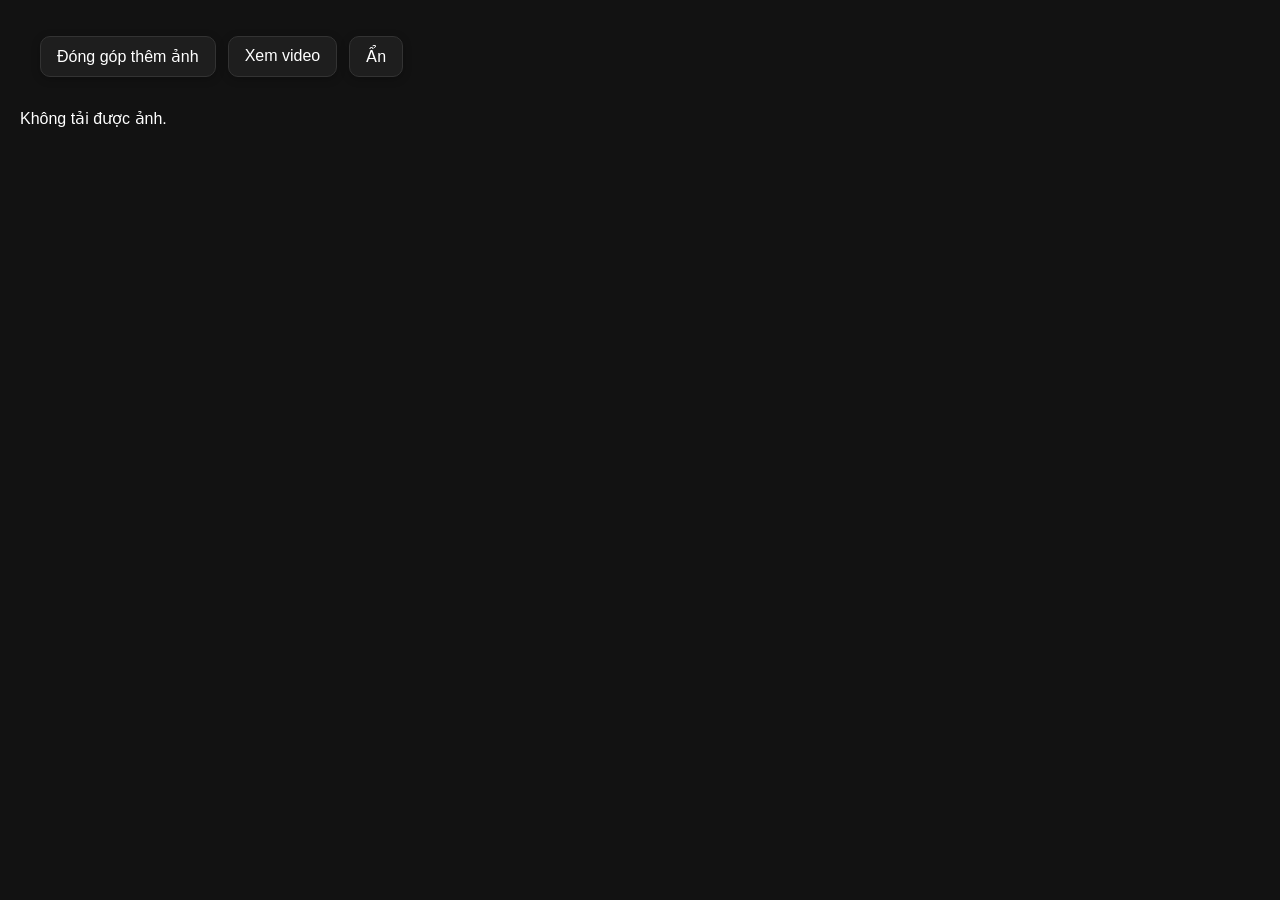
<file: index.html>
<!DOCTYPE html>
<html lang="vi">

<head>
    <meta charset="UTF-8">
    <meta name="viewport" content="width=device-width, initial-scale=1.0">
    <title>Gallery</title>
    <link rel="icon" type="image/png" href="logo.png">
    <link rel="stylesheet" href="style.css">
</head>

<body>
    <div class="topbar">
        <a href="upload.html" class="upload-btn">Đóng góp thêm ảnh</a>
        <a href="video.html" class="upload-btn">Xem video</a>

        <a href="hide.html" class="upload-btn">Ẩn</a>
    </div>

    <div id="gallery" class="gallery"></div>

    <div id="imageModal" class="modal">
        <span id="closeBtn">&times;</span>
        <img id="modalImg" class="modal-img">
    </div>
    <div id="screenOverlay" class="screen-overlay"></div>
    <script src="script.js"></script>
</body>

</html>
</file>
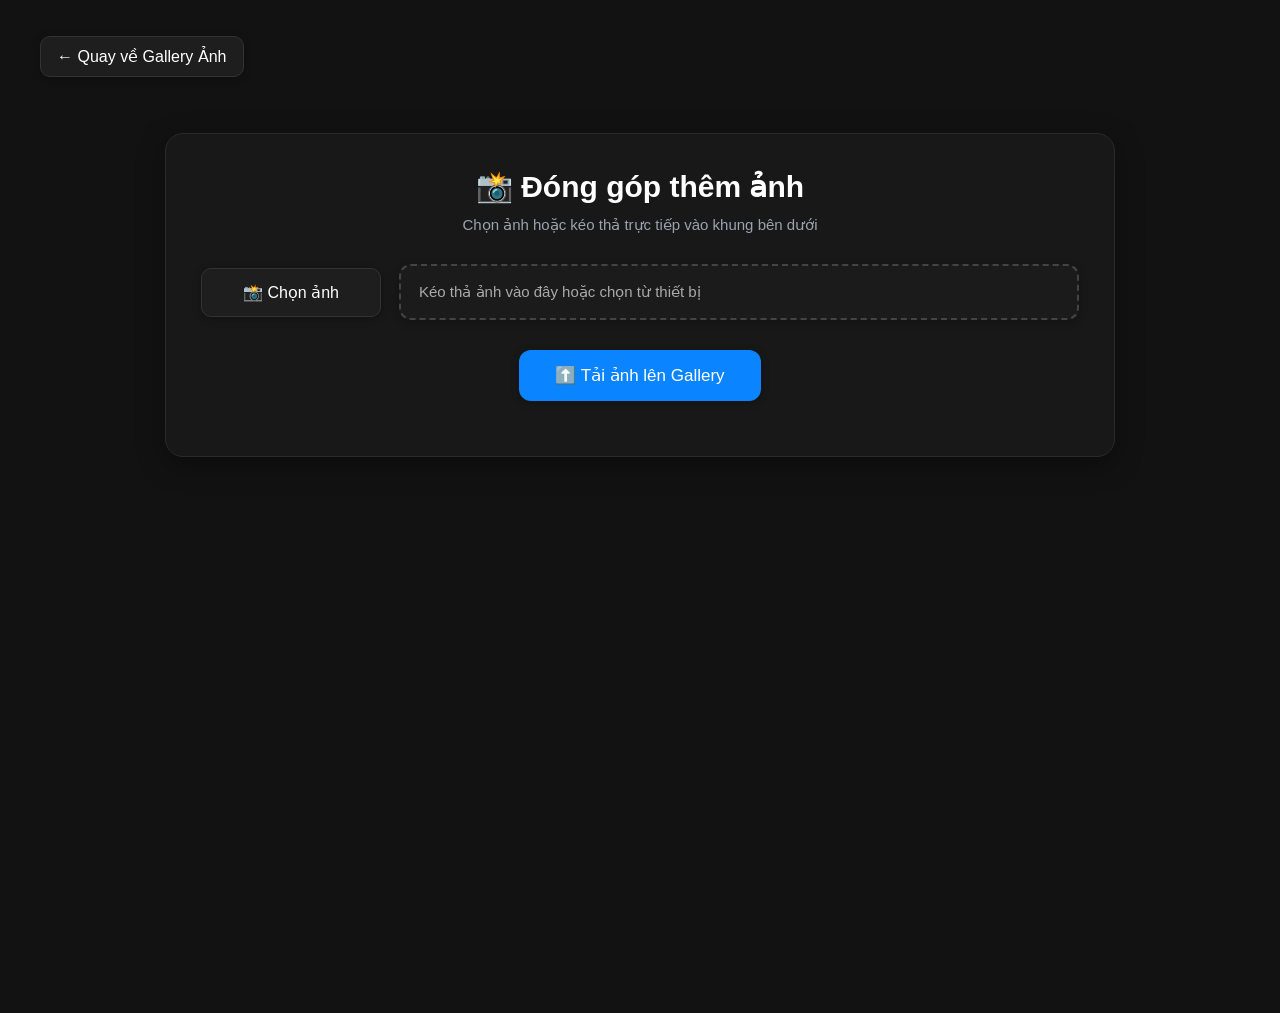
<file: upload.html>
<!DOCTYPE html>
<html lang="vi">

<head>
  <meta charset="UTF-8">
  <meta name="viewport" content="width=device-width, initial-scale=1.0">
  <title>Đóng góp ảnh</title>
  <link rel="icon" type="image/png" href="logo.png">
  <link rel="stylesheet" href="style.css">
</head>

<body>

  <div class="topbar">
    <a href="index.html" class="upload-btn">← Quay về Gallery Ảnh</a>
  </div>

  <div class="upload-page">
    <div class="upload-card">

      <h2 class="upload-title">📸 Đóng góp thêm ảnh</h2>
      <p class="upload-subtitle">
        Chọn ảnh hoặc kéo thả trực tiếp vào khung bên dưới
      </p>

      <!-- SELECT AREA -->
      <div class="video-select-wrapper">
        <input type="file" id="uploadInput" multiple accept="image/*" style="display:none;">

        <div class="video-drop-row" id="dropZone">
          <button id="selectFileBtn" class="upload-btn select-video-btn">
            📸 Chọn ảnh
          </button>

          <div id="fileNameDisplay" class="file-display">
            Kéo thả ảnh vào đây hoặc chọn từ thiết bị
          </div>
        </div>
      </div>

      <div class="upload-action">
        <button id="uploadBtn" class="upload-btn upload-main-btn">
          ⬆️ Tải ảnh lên Gallery
        </button>
      </div>

      <p id="status" class="upload-status"></p>

    </div>
  </div>

  <script src="upload.js"></script>

  <script>
    const selectBtn = document.getElementById('selectFileBtn');
    const uploadInput = document.getElementById('uploadInput');
    const fileNameDisplay = document.getElementById('fileNameDisplay');
    const dropZone = document.getElementById('dropZone');

    let selectedFiles = [];
    window.selectedFiles = selectedFiles;

    selectBtn.addEventListener('click', () => {
      uploadInput.click();
    });

    function syncInputFiles() {
      const dt = new DataTransfer();
      selectedFiles.forEach(file => dt.items.add(file));
      uploadInput.files = dt.files;
    }
    window.syncInputFiles = syncInputFiles;

    function renderFileList() {
      if (selectedFiles.length === 0) {
        fileNameDisplay.innerHTML = 'Kéo thả ảnh vào đây hoặc chọn từ thiết bị';
        fileNameDisplay.style.color = '#aaa';
        return;
      }

      let html = `<b>Đã chọn ${selectedFiles.length} ảnh:</b><br>`;

      selectedFiles.forEach((file, index) => {
        html += `
        <div class="selected-file-item">
          <span>${index + 1}. ${file.name}</span>
          <button class="remove-file-btn" data-index="${index}">✖</button>
        </div>
      `;
      });

      fileNameDisplay.innerHTML = html;
      fileNameDisplay.style.color = '#4ade80';

      document.querySelectorAll('.remove-file-btn').forEach(btn => {
        btn.addEventListener('click', () => {
          const index = Number(btn.dataset.index);
          selectedFiles.splice(index, 1);
          syncInputFiles();
          renderFileList();
        });
      });
    }
    window.renderFileList = renderFileList;

    function addFiles(newFiles) {
      for (const file of newFiles) {
        const exists = selectedFiles.some(
          f =>
            f.name === file.name &&
            f.size === file.size &&
            f.lastModified === file.lastModified
        );

        if (!exists) {
          selectedFiles.push(file);
        }
      }

      syncInputFiles();
      renderFileList();
    }
    window.addFiles = addFiles;

    uploadInput.addEventListener('change', function () {
      addFiles(this.files);
      this.value = "";
    });

    dropZone.addEventListener('dragover', (e) => {
      e.preventDefault();
      fileNameDisplay.classList.add('dragover');
    });

    dropZone.addEventListener('dragleave', () => {
      fileNameDisplay.classList.remove('dragover');
    });

    dropZone.addEventListener('drop', (e) => {
      e.preventDefault();
      fileNameDisplay.classList.remove('dragover');
      addFiles(e.dataTransfer.files);
    });
  </script>

</body>

</html>
</file>
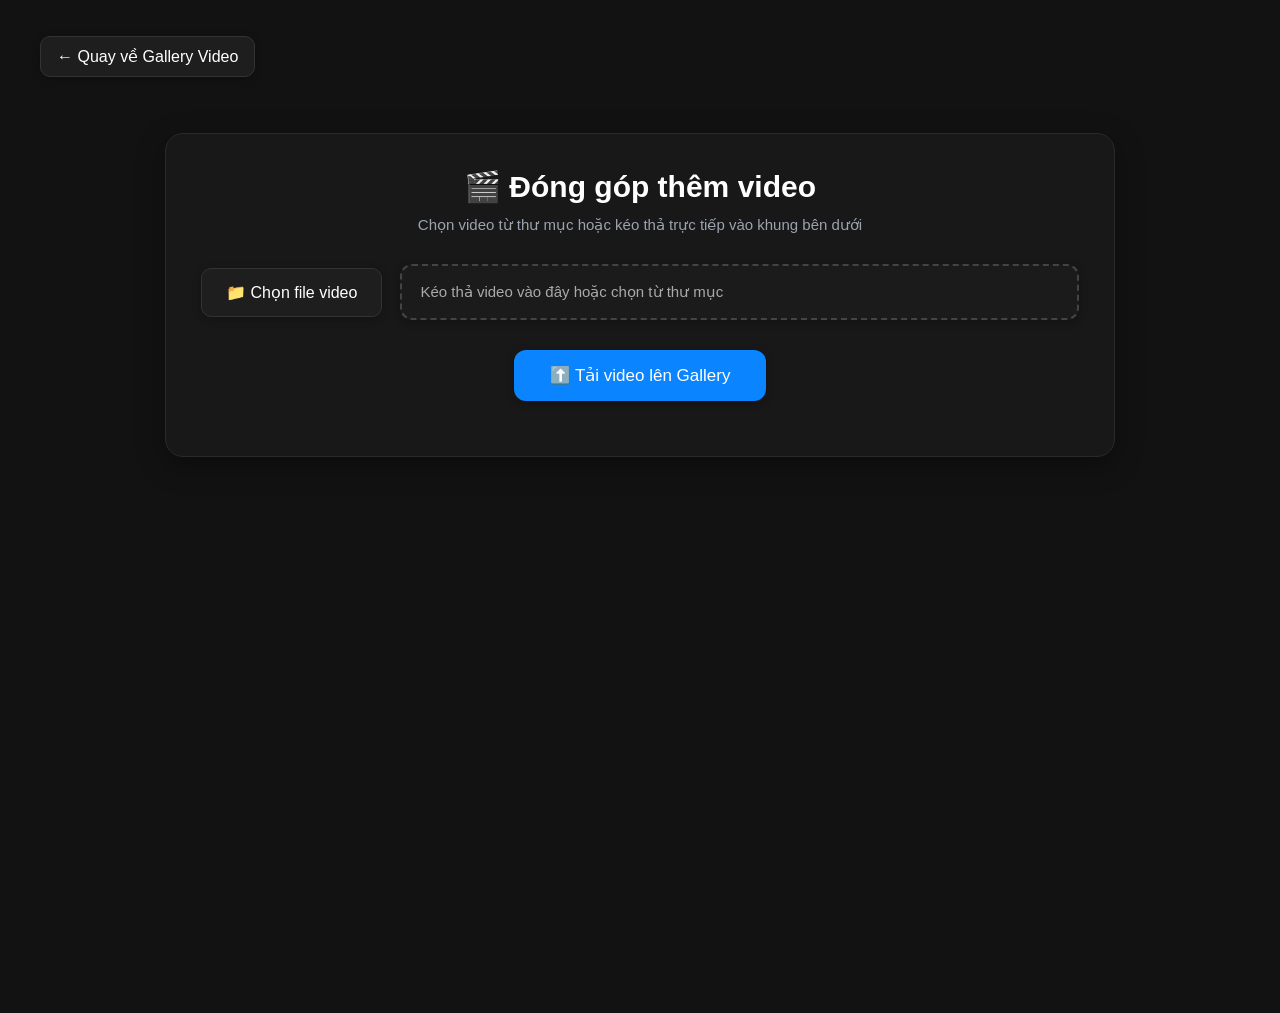
<file: video-upload.html>
<!DOCTYPE html>
<html lang="vi">

<head>
  <meta charset="UTF-8">
  <meta name="viewport" content="width=device-width, initial-scale=1.0">
  <title>Đóng góp video</title>
  <link rel="icon" type="image/png" href="logo.png">
  <link rel="stylesheet" href="style.css">
</head>

<body>

  <!-- Thanh trên cùng (giống các trang khác) -->
  <div class="topbar">
    <a href="video.html" class="upload-btn">← Quay về Gallery Video</a>
  </div>

  <div class="upload-page">
    <div class="upload-card">
      <h2 class="upload-title">🎬 Đóng góp thêm video</h2>
      <p class="upload-subtitle">
        Chọn video từ thư mục hoặc kéo thả trực tiếp vào khung bên dưới
      </p>

      <div class="video-select-wrapper">
        <input type="file" id="videoUploadInput" multiple accept="video/*" style="display:none;">

        <div class="video-drop-row" id="dropZone">
          <button id="selectFileBtn" class="upload-btn select-video-btn">
            📁 Chọn file video
          </button>

          <div id="fileNameDisplay" class="file-display">
            Kéo thả video vào đây hoặc chọn từ thư mục
          </div>
        </div>
      </div>

      <div class="upload-action">
        <button id="videoUploadBtn" class="upload-btn upload-main-btn">
          ⬆️ Tải video lên Gallery
        </button>
      </div>

      <p id="videoStatus" class="upload-status"></p>
    </div>
  </div>

  <script src="video-upload.js"></script>

  <script>
    const selectBtn = document.getElementById('selectFileBtn');
    const uploadInput = document.getElementById('videoUploadInput');
    const fileNameDisplay = document.getElementById('fileNameDisplay');
    const dropZone = document.getElementById('dropZone');

    // lưu danh sách file cộng dồn
    let selectedFiles = [];
    window.selectedFiles = selectedFiles;

    selectBtn.addEventListener('click', () => {
      uploadInput.click();
    });

    function syncInputFiles() {
      const dt = new DataTransfer();

      selectedFiles.forEach(file => {
        dt.items.add(file);
      });

      uploadInput.files = dt.files;
    }
    window.syncInputFiles = syncInputFiles;

    function renderFileList() {
      if (selectedFiles.length === 0) {
        fileNameDisplay.innerHTML =
          'Kéo thả video vào đây hoặc chọn từ thư mục';
        fileNameDisplay.style.color = '#aaa';
        return;
      }

      let html = `<b>Đã chọn ${selectedFiles.length} video:</b><br>`;

      selectedFiles.forEach((file, index) => {
        html += `
        <div class="selected-file-item">
          <span>${index + 1}. ${file.name}</span>
          <button class="remove-file-btn" data-index="${index}">✖</button>
        </div>
      `;
      });

      fileNameDisplay.innerHTML = html;
      fileNameDisplay.style.color = '#4ade80';

      // gắn nút xoá
      document.querySelectorAll('.remove-file-btn').forEach(btn => {
        btn.addEventListener('click', () => {
          const index = Number(btn.dataset.index);
          selectedFiles.splice(index, 1);

          syncInputFiles();
          renderFileList();
        });
      });
    }
    window.renderFileList = renderFileList;

    function addFiles(newFiles) {
      for (const file of newFiles) {
        // tránh trùng file giống hệt
        const exists = selectedFiles.some(
          f =>
            f.name === file.name &&
            f.size === file.size &&
            f.lastModified === file.lastModified
        );

        if (!exists) {
          selectedFiles.push(file);
        }
      }

      syncInputFiles();
      renderFileList();
    }
    window.addFiles = addFiles;

    uploadInput.addEventListener('change', function () {
      addFiles(this.files);
      this.value = "";
    });

    // kéo thả
    dropZone.addEventListener('dragover', (e) => {
      e.preventDefault();
      fileNameDisplay.classList.add('dragover');
    });

    dropZone.addEventListener('dragleave', () => {
      fileNameDisplay.classList.remove('dragover');
    });

    dropZone.addEventListener('drop', (e) => {
      e.preventDefault();
      fileNameDisplay.classList.remove('dragover');

      addFiles(e.dataTransfer.files);
    });
  </script>

</body>

</html>
</file>
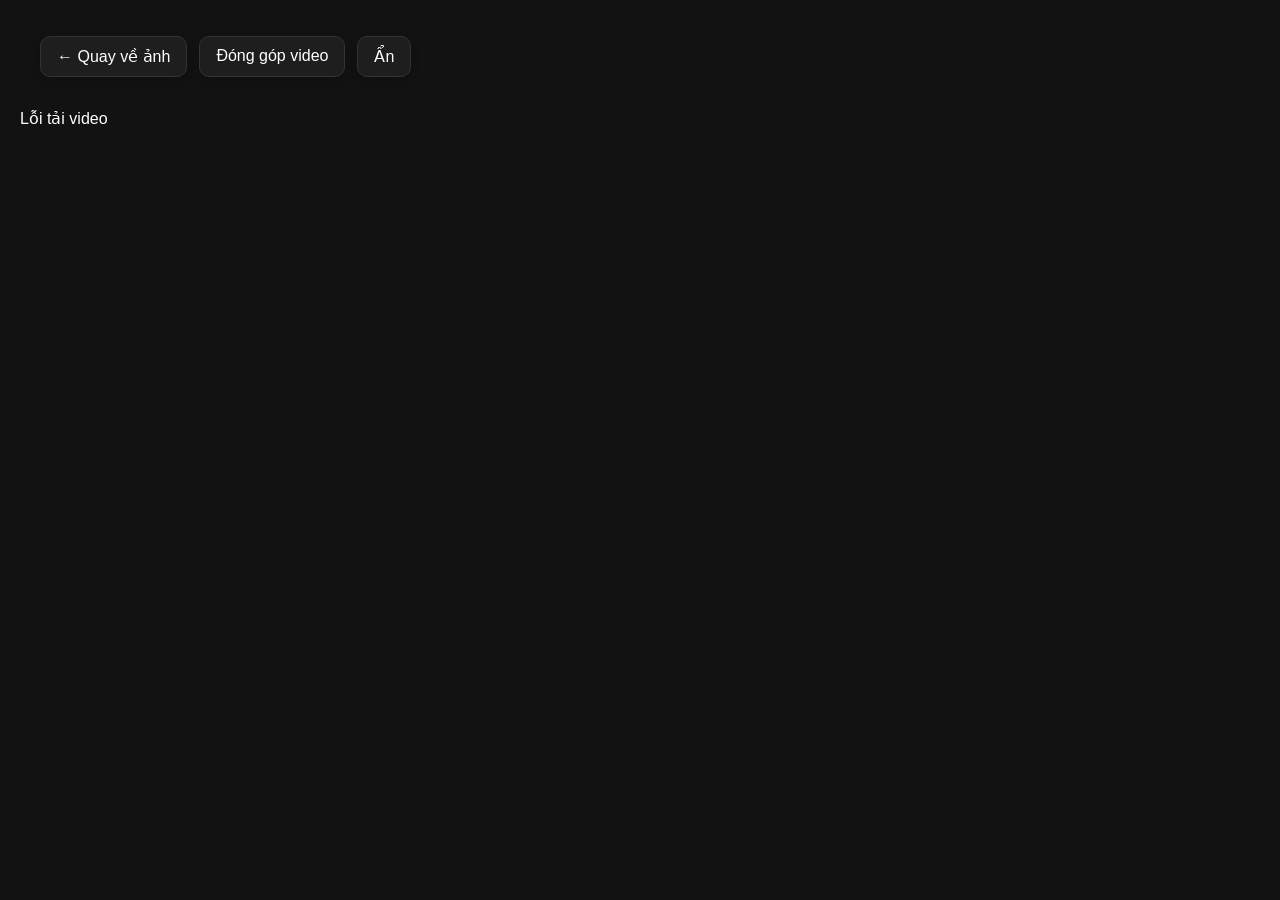
<file: video.html>
<!DOCTYPE html>
<html lang="vi">

<head>
    <meta charset="UTF-8">
    <meta name="viewport" content="width=device-width, initial-scale=1.0">
    <title>Video Gallery</title>
    <link rel="icon" type="image/png" href="logo.png">
    <link rel="stylesheet" href="style.css">
</head>

<body>
    <div class="topbar">
        <a href="index.html" class="upload-btn">← Quay về ảnh</a>
        <a href="video-upload.html" class="upload-btn">Đóng góp video</a>

        <a href="hide.html" class="upload-btn">Ẩn</a>
    </div>
    

    <div id="videoGallery" class="gallery"></div>

    <div id="videoModal" class="modal">
        <span id="videoCloseBtn">&times;</span>
        <video id="modalVideo" class="modal-video" controls></video>
    </div>
    <div id="screenOverlay" class="screen-overlay"></div>
    <script src="video.js"></script>
</body>

</html>
</file>
<file: style.css>
/* =========================
   BASE
========================= */

*{
    box-sizing:border-box;
}

body{
    margin:0;
    padding:20px;
    font-family:Arial,sans-serif;
    background:#121212;
    color:#ffffff;
    -webkit-user-select:none;
    user-select:none;
}

/* =========================
   TOP BAR
========================= */

.topbar{
    padding:16px 20px;
    display:flex;
    gap:12px;
    flex-wrap:wrap;
}

/* =========================
   BUTTON
========================= */

.upload-btn{
    text-decoration:none;
    padding:10px 16px;
    border-radius:10px;
    background:#1e1e1e;
    border:1px solid #333;
    color:#ffffff;
    transition:all 0.25s ease;
    box-shadow:0 2px 8px rgba(0,0,0,0.25);
}

.upload-btn:hover{
    background:#2a2a2a;
    transform:translateY(-2px);
    box-shadow:0 6px 18px rgba(0,0,0,0.35);
}

/* =========================
   GALLERY
========================= */

.gallery{
    display:grid;
    grid-template-columns:repeat(auto-fill,minmax(220px,1fr));
    gap:15px;
}

.gallery img,
.gallery video{
    width:100%;
    height:220px;
    object-fit:cover;
    border-radius:12px;
    cursor:pointer;
    transition:all 0.25s ease;
    user-select:none;
    -webkit-user-drag:none;
    box-shadow:0 4px 12px rgba(0,0,0,0.25);
}

.gallery img:hover,
.gallery video:hover{
    transform:scale(1.03) translateY(-2px);
    box-shadow:0 10px 24px rgba(0,0,0,0.45);
}

/* =========================
   MODAL
========================= */

.modal{
    display:none;
    position:fixed;
    inset:0;
    background:rgba(0,0,0,0.95);
    z-index:999;
    justify-content:center;
    align-items:center;
}

.modal-img{
    max-width:95%;
    max-height:95%;
    object-fit:contain;
}

.modal-video{
    max-width:95%;
    max-height:95%;
    width:min(1100px,95vw);
    background:#000;
    border-radius:12px;
    outline:none;
}

#closeBtn,
#videoCloseBtn{
    position:absolute;
    top:20px;
    right:30px;
    font-size:40px;
    color:white;
    cursor:pointer;
}

/* =========================
   SCREEN OVERLAY
========================= */

.screen-overlay{
    position:fixed;
    inset:0;
    background:rgba(0,0,0,0.98);
    z-index:99999;
    display:none;
}

/* =========================
   UPLOAD LAYOUT
========================= */

.upload-page{
    display:flex;
    justify-content:center;
    align-items:flex-start;
    min-height:100vh;
    padding:40px 30px;
}

.upload-card{
    width:100%;
    max-width:950px;
    background:#181818;
    border:1px solid #2a2a2a;
    border-radius:18px;
    padding:35px;
    box-shadow:0 8px 28px rgba(0,0,0,0.35);
}

.upload-title{
    margin:0;
    font-size:30px;
    text-align:center;
    font-weight:700;
}

.upload-subtitle{
    margin:12px 0 30px;
    text-align:center;
    color:#9ca3af;
    font-size:15px;
}

/* =========================
   SELECT AREA
========================= */

.video-select-wrapper{
    display:flex;
    justify-content:center;
    align-items:center;
    width:100%;
    margin:30px 0;
}

.video-drop-row{
    display:flex;
    align-items:center;
    justify-content:center;
    gap:18px;
    width:100%;
    max-width:900px;
}

.select-video-btn{
    min-width:180px;
    padding:14px 24px;
    font-size:16px;
    flex-shrink:0;
}

.file-display{
    flex:1;
    min-height:56px;

    display:flex;
    flex-direction:column;
    justify-content:flex-start;
    align-items:flex-start;

    padding:14px 18px;
    border:2px dashed #444;
    border-radius:12px;
    background:#1b1b1b;
    color:#aaa;
    font-size:15px;
    line-height:1.6;

    box-shadow:0 2px 8px rgba(0,0,0,0.25);

    overflow-y:auto;
    max-height:160px;

    transition:all 0.25s ease;
    word-break:break-word;
}

.file-display:hover{
    border-color:#666;
    background:#222;
}

.file-display.dragover{
    border-color:#0a84ff;
    background:rgba(10,132,255,0.12);
    color:#4ade80;
}

/* =========================
   FILE ITEM
========================= */

.selected-file-item{
    width:100%;
    display:flex;
    justify-content:space-between;
    align-items:center;
    margin:6px 0;
    padding:6px 10px;
    border-radius:8px;
    background:rgba(255,255,255,0.04);
    font-size:14px;
}

.remove-file-btn{
    border:none;
    background:#ff4d4f;
    color:white;
    border-radius:6px;
    padding:4px 8px;
    cursor:pointer;
    font-size:13px;
}

.remove-file-btn:hover{
    opacity:0.85;
}

/* =========================
   ACTION
========================= */

.upload-action{
    display:flex;
    justify-content:center;
    margin-top:25px;
}

.upload-main-btn{
    padding:15px 36px;
    font-size:17px;
    background:#0a84ff;
    border:none;
    border-radius:12px;
    cursor:pointer;
}

.upload-main-btn:hover{
    background:#3399ff;
}

.upload-status{
    margin-top:20px;
    text-align:center;
    font-size:15px;
    color:#4ade80;
}

/* =========================
   MOBILE RESPONSIVE
========================= */

@media (max-width:768px){

    .upload-page{
        padding:20px 14px;
    }

    .upload-card{
        padding:20px;
        border-radius:14px;
    }

    .upload-title{
        font-size:24px;
    }

    .upload-subtitle{
        font-size:14px;
        margin:10px 0 20px;
    }

    .video-drop-row{
        flex-direction:column;
        align-items:stretch;
        gap:14px;
    }

    .select-video-btn{
        width:100%;
        min-width:unset;
    }

    .file-display{
        min-height:70px;
        max-height:180px;
        width:100%;
    }

    .upload-main-btn{
        width:100%;
    }
}
</file>
